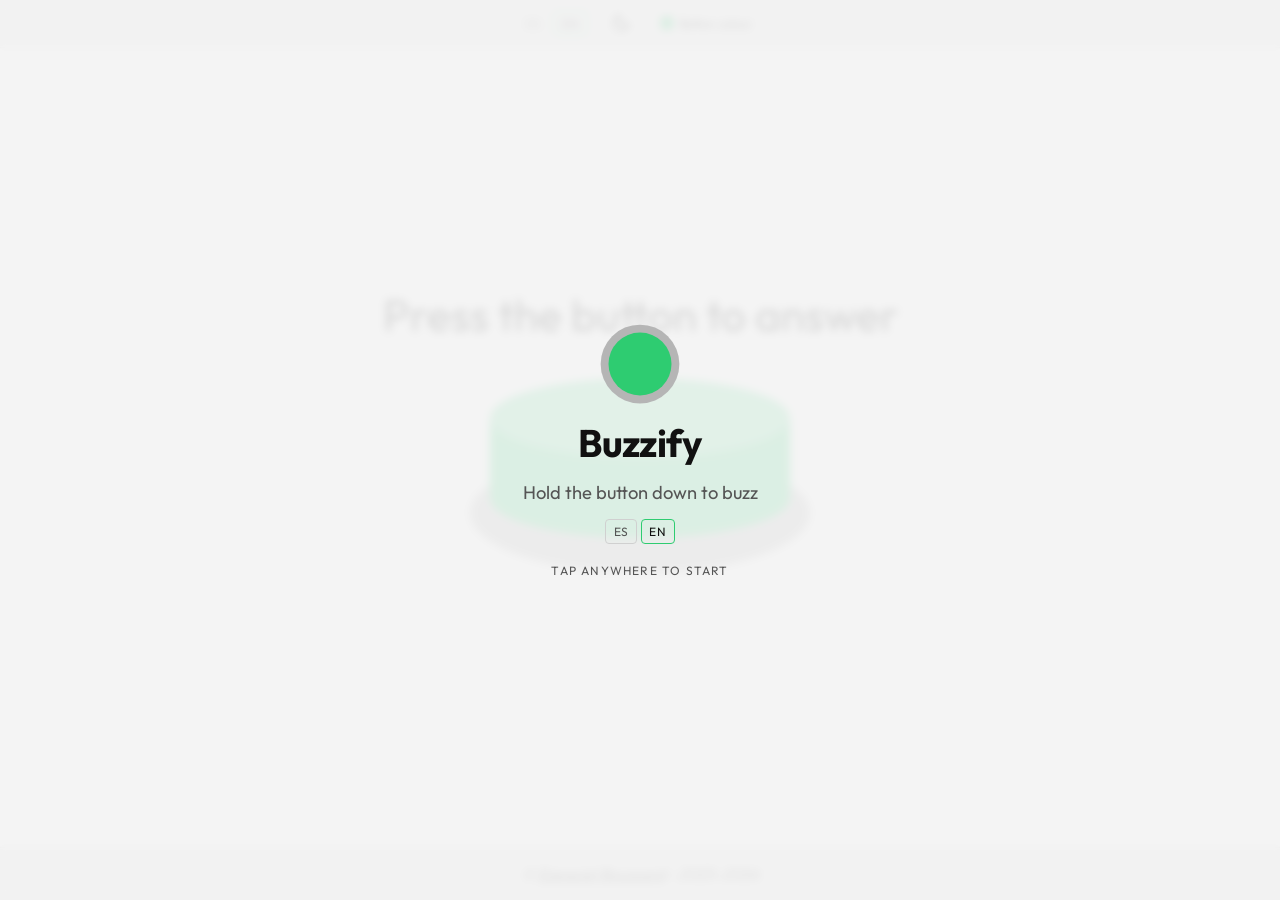
<file: index.html>
<!DOCTYPE html>
<html lang="en" data-theme="light">
<head>
    <meta charset="UTF-8">
    <meta name="viewport" content="width=device-width, initial-scale=1.0">
    <title>Buzzify</title>
    <meta name="description" content="Hold the button and it buzzes with no gaps until you let go. No install, no account.">
    <meta name="theme-color" content="#f4f4f4">

    <link rel="canonical" href="https://buzzify.pages.dev/">

    <meta property="og:type" content="website">
    <meta property="og:site_name" content="Buzzify">
    <meta property="og:url" content="https://buzzify.pages.dev/">
    <meta property="og:title" content="Buzzify - quiz buzzer for the browser">
    <meta property="og:description" content="Hold the button and it buzzes with no gaps until you let go. No install, no account.">
    <meta property="og:image" content="https://buzzify.pages.dev/assets/og-card.jpg">
    <meta property="og:image:type" content="image/jpeg">
    <meta property="og:image:width" content="1200">
    <meta property="og:image:height" content="630">
    <meta property="og:image:alt" content="Buzzify, quiz buzzer for the browser: the site on a laptop in dark mode with a red button, and on a phone in light mode with a green one.">
    <meta property="og:locale" content="en_US">
    <meta property="og:locale:alternate" content="es_UY">

    <meta name="twitter:card" content="summary_large_image">

    <script>
        (function () {
            var root = document.documentElement;
            try {
                var lang = localStorage.getItem('lang');
                if (lang !== 'es' && lang !== 'en') {
                    lang = (navigator.language || '').toLowerCase().indexOf('es') === 0 ? 'es' : 'en';
                }
                root.lang = lang;

                var theme = localStorage.getItem('theme');
                if (theme !== 'dark' && theme !== 'light') theme = 'light';
                root.dataset.theme = theme;

                var meta = document.querySelector('meta[name="theme-color"]');
                if (meta) meta.setAttribute('content', theme === 'light' ? '#f4f4f4' : '#14161a');

                var color = localStorage.getItem('buttonColor');
                if (color && /^#[0-9a-f]{6}$/i.test(color)) {
                    root.style.setProperty('--color-primary', color);
                }
            } catch (error) {
                root.dataset.theme = 'light';
            }
        })();
    </script>

    <link rel="icon" type="image/png" sizes="96x96" href="assets/icons/favicon-96x96.png">
    <link rel="icon" type="image/svg+xml" href="assets/icons/favicon.svg">
    <link rel="shortcut icon" href="assets/icons/favicon.ico">
    <link rel="apple-touch-icon" sizes="180x180" href="assets/icons/apple-touch-icon.png">
    <link rel="manifest" href="site.webmanifest">
    <link rel="preload" as="font" type="font/woff2" href="assets/fonts/outfit-latin.woff2" crossorigin>
    <link rel="stylesheet" href="src/css/style.css">
    <noscript><style>.intro { display: none; }</style></noscript>

    <link rel="modulepreload" href="src/js/main.js">
    <link rel="modulepreload" href="src/js/buzzer.js">
    <link rel="modulepreload" href="src/js/intro.js">
    <link rel="modulepreload" href="src/js/platform.js">
    <link rel="modulepreload" href="src/js/haptics.js">
    <link rel="modulepreload" href="src/js/wakelock.js">
    <link rel="modulepreload" href="src/js/offline.js">
    <link rel="modulepreload" href="src/js/color.js">
    <link rel="modulepreload" href="src/js/i18n.js">
    <link rel="modulepreload" href="src/js/storage.js">
    <link rel="modulepreload" href="src/js/theme.js">
    <link rel="modulepreload" href="src/js/audio.js">
    <link rel="modulepreload" href="src/js/loop.js">
</head>
<body>
    <div class="intro" id="intro">
        <div class="intro__panel">
            <svg class="intro__mark" viewBox="0 0 64 64" aria-hidden="true">
                <circle class="intro__mark-ring" cx="32" cy="32" r="30"/>
                <circle class="intro__mark-cap" cx="32" cy="32" r="24"/>
            </svg>

            <p class="intro__brand">Buzzify</p>

            <p class="intro__title">
                <span data-t="en">Hold the button down to buzz</span>
                <span data-t="es">Mantené presionado el botón para responder</span>
            </p>

            <div class="intro__langs lang-toggle" role="group" aria-label="Language">
                <button type="button" class="lang-btn" data-lang="es">ES</button>
                <button type="button" class="lang-btn" data-lang="en">EN</button>
            </div>

            <p class="intro__hint">
                <span data-t="en">Tap anywhere to start</span>
                <span data-t="es">Tocá para empezar</span>
            </p>

            <p class="intro__note" id="introNote" hidden>
                <span data-t="en">No sound? Turn off the side silent switch and raise the volume.</span>
                <span data-t="es">¿No suena? Desactivá el interruptor lateral de silencio y subí el volumen.</span>
            </p>
        </div>
    </div>

    <nav class="navbar">
        <div class="lang-toggle" role="group" aria-label="Language">
            <button type="button" class="lang-btn" data-lang="es" aria-pressed="false">ES</button>
            <button type="button" class="lang-btn" data-lang="en" aria-pressed="true">EN</button>
        </div>

        <button type="button" id="themeToggle" class="icon-btn" aria-label="Switch to dark theme">
            <svg class="icon icon--sun" viewBox="0 0 24 24" width="20" height="20" fill="none" stroke="currentColor" stroke-width="2" stroke-linecap="round" aria-hidden="true"><circle cx="12" cy="12" r="4"/><line x1="12" y1="2" x2="12" y2="4"/><line x1="12" y1="20" x2="12" y2="22"/><line x1="4.22" y1="4.22" x2="5.64" y2="5.64"/><line x1="18.36" y1="18.36" x2="19.78" y2="19.78"/><line x1="2" y1="12" x2="4" y2="12"/><line x1="20" y1="12" x2="22" y2="12"/><line x1="4.22" y1="19.78" x2="5.64" y2="18.36"/><line x1="18.36" y1="5.64" x2="19.78" y2="4.22"/></svg>
            <svg class="icon icon--moon" viewBox="0 0 24 24" width="20" height="20" fill="none" stroke="currentColor" stroke-width="2" stroke-linecap="round" stroke-linejoin="round" aria-hidden="true"><path d="M21 12.79A9 9 0 1 1 11.21 3 7 7 0 0 0 21 12.79z"/></svg>
        </button>

        <button type="button" id="hapticsToggle" class="icon-btn haptics-btn" aria-pressed="true" hidden>
            <svg class="icon icon--buzz-on" viewBox="0 0 24 24" width="20" height="20" fill="none" stroke="currentColor" stroke-width="2" stroke-linecap="round" aria-hidden="true"><rect x="8" y="3" width="8" height="18" rx="2"/><path d="M4.5 9.5v5"/><path d="M19.5 9.5v5"/></svg>
            <svg class="icon icon--buzz-off" viewBox="0 0 24 24" width="20" height="20" fill="none" stroke="currentColor" stroke-width="2" stroke-linecap="round" aria-hidden="true"><rect x="8" y="3" width="8" height="18" rx="2"/><line x1="4" y1="20" x2="20" y2="4"/></svg>
        </button>

        <div class="color-control">
            <button type="button" id="colorTrigger" class="color-trigger" aria-expanded="false" aria-controls="colorPanel">
                <span class="color-trigger__dot" aria-hidden="true"></span>
                <span class="color-trigger__label"><span data-t="en">Button colour</span><span data-t="es">Color del botón</span></span>
            </button>

            <div class="color-panel" id="colorPanel" hidden>
                <p class="color-panel__title" id="colorPanelTitle"><span data-t="en">Button colour</span><span data-t="es">Color del botón</span></p>
                <div class="color-presets" id="colorPresets" role="radiogroup" aria-labelledby="colorPanelTitle"></div>
                <div class="color-custom">
                    <span class="color-custom__title"><span data-t="en">Custom</span><span data-t="es">Personalizado</span></span>
                    <input type="range" class="color-range color-range--hue" id="hueRange" min="0" max="360" step="1">
                    <input type="range" class="color-range color-range--sat" id="satRange" min="0" max="100" step="1">
                    <input type="range" class="color-range color-range--lit" id="litRange" min="15" max="85" step="1">
                    <output class="color-custom__value" id="colorValue"></output>
                </div>
            </div>
        </div>
    </nav>

    <div class="content">
        <header>
            <span data-t="en">Press the button to answer</span>
            <span data-t="es">Presioná el botón para responder</span>
        </header>

        <noscript>
            <p class="noscript-note">
                <span data-t="en">The buzzer needs JavaScript to make a sound.</span>
                <span data-t="es">El buzzer necesita JavaScript para sonar.</span>
            </p>
        </noscript>

        <main class="stage">
            <button type="button" class="buzzer" id="buzzer" aria-label="Buzz in"></button>
        </main>
    </div>

    <footer>
        © <a href="https://ezequiel.is-a.dev" target="_blank" rel="noopener noreferrer">Ezequiel Boussard</a> - 2025-2026
    </footer>

    <script type="module" src="src/js/main.js"></script>
</body>
</html>
</file>
<file: src/css/style.css>
@font-face {
    font-family: 'Outfit';
    src: url('../../assets/fonts/outfit-latin.woff2') format('woff2');
    font-weight: 400 700;
    font-style: normal;
    font-display: swap;
}

:root {
    color-scheme: dark;

    --color-primary: #2ecc71;
    --color-primary-light: #62d994;
    --color-base: #414754;
    --intro-scrim: rgb(20 22 26 / 0.88);
    --color-bg: #14161a;
    --color-fg: #f2f4f7;
    --color-surface: #1d2027;
    --color-muted: #9aa1ac;
    --color-border: #2b2f38;

    --vh: 1vh;

    --buzzer-rim-offset: 15px;
    --buzzer-rim-spread: 20px;
    --buzzer-base-offset: 40px;
    --buzzer-base-spread: 30px;
    --buzzer-ratio: 3.75;
    --buzzer-vh-cap: 18;

    --buzzer-height: min(
        calc((90vw - var(--buzzer-base-spread) * 2) / var(--buzzer-ratio)),
        80px,
        calc(var(--buzzer-vh-cap) * var(--vh))
    );
    --buzzer-width: calc(var(--buzzer-height) * var(--buzzer-ratio));

    --buzzer-cap: var(--buzzer-height);
    --buzzer-clearance: calc(var(--buzzer-base-offset) + var(--buzzer-base-spread));

    --recolour: 0.4s ease;
    --retheme: 0.3s ease;
}

@supports (height: 1svh) {
    :root {
        --vh: 1svh;
    }
}

@supports (color: color-mix(in srgb, red, white)) {
    :root {
        --color-primary-light: color-mix(in srgb, var(--color-primary), white 25%);
    }
}

[data-theme='light'] {
    color-scheme: light;

    --color-base: #b5b5b5;
    --intro-scrim: rgb(244 244 244 / 0.88);
    --color-bg: #f4f4f4;
    --color-fg: #111;
    --color-surface: #e6e6e6;
    --color-muted: #555;
    --color-border: #d0d0d0;
}

html {
    box-sizing: border-box;
    -webkit-text-size-adjust: 100%;
    text-size-adjust: 100%;
    touch-action: manipulation;
}

*,
*::before,
*::after {
    box-sizing: inherit;
}

[hidden] {
    display: none !important;
}

body {
    min-height: 100vh;
    min-height: 100svh;
    margin: 0;
    display: flex;
    flex-direction: column;
    font-family: 'Outfit', system-ui, -apple-system, 'Segoe UI', Roboto, sans-serif;
    background-color: var(--color-bg);
    color: var(--color-fg);
    overflow-x: hidden;
    -webkit-tap-highlight-color: transparent;
    transition: background-color var(--retheme), color var(--retheme);
}

[data-t] {
    display: none;
}

html[lang='en'] [data-t='en'],
html[lang='es'] [data-t='es'] {
    display: inline;
}

.content {
    flex: 1;
    min-height: 0;
    display: flex;
    flex-direction: column;
    align-items: center;
    justify-content: center;
    gap: clamp(1rem, calc(4 * var(--vh)), 2.5rem);
    padding: 1rem;
}

header {
    width: 100%;
    margin: 0;
    text-align: center;
    font-size: clamp(1.25rem, 6vw, 2.75rem);
}

.stray header span {
    display: block;
}

.stray header span[lang='es'] {
    font-size: 0.62em;
    color: var(--color-muted);
}

.stray p {
    margin: 0;
}

.stray a {
    color: var(--color-primary);
    text-underline-offset: 0.2em;
}

.noscript-note {
    margin: 0 1rem;
    padding: 0.75em 1em;
    text-align: center;
    font-size: 0.85rem;
    background: var(--color-surface);
    border: 1px solid var(--color-border);
    border-radius: 8px;
}

.stage {
    width: 100%;
    display: flex;
    align-items: center;
    justify-content: center;
    padding-top: var(--buzzer-cap);
    padding-bottom: var(--buzzer-clearance);
    padding-inline: var(--buzzer-base-spread);
}

.navbar {
    position: relative;
    z-index: 2;
    display: flex;
    flex-wrap: wrap;
    align-items: center;
    justify-content: center;
    gap: 20px;
    padding: 10px 14px;
    background: var(--color-surface);
    border-bottom: 1px solid var(--color-border);
    transition: background-color var(--retheme), border-color var(--retheme);
}

.lang-toggle {
    display: flex;
    gap: 0.25em;
}

.lang-btn {
    background: none;
    border: 1px solid var(--color-border);
    color: var(--color-muted);
    font: inherit;
    font-size: 0.75em;
    letter-spacing: 0.05em;
    padding: 0.3em 0.6em;
    border-radius: 4px;
    cursor: pointer;
}

html[lang='es'] .lang-btn[data-lang='es'],
html[lang='en'] .lang-btn[data-lang='en'] {
    color: var(--color-fg);
    border-color: var(--color-primary);
}

.icon-btn {
    background: none;
    border: none;
    color: var(--color-fg);
    cursor: pointer;
    display: flex;
    padding: 0.25em;
}

.icon {
    display: none;
}

[data-theme='dark'] .icon--sun,
[data-theme='light'] .icon--moon {
    display: block;
}

.haptics-btn[aria-pressed='true'] .icon--buzz-on,
.haptics-btn[aria-pressed='false'] .icon--buzz-off {
    display: block;
}

.intro {
    position: fixed;
    inset: 0;
    z-index: 10;
    display: grid;
    place-items: center;
    padding: 1.5rem;
    text-align: center;
    background: var(--intro-scrim);
    -webkit-backdrop-filter: blur(4px);
    backdrop-filter: blur(4px);
    transition: opacity 0.4s ease;
}

.intro.is-gone {
    opacity: 0;
    pointer-events: none;
}

.intro__panel {
    display: flex;
    flex-direction: column;
    align-items: center;
    gap: 0.8rem;
    max-width: 22rem;
    animation: intro-rise 0.4s cubic-bezier(0.2, 0.7, 0.3, 1) backwards;
}

.intro__mark {
    width: clamp(56px, 16vw, 84px);
    height: auto;
}

.intro__mark-ring {
    fill: var(--color-base);
}

.intro__mark-cap {
    fill: var(--color-primary);
}

.intro__brand {
    margin: 0;
    font-size: clamp(1.7rem, 7vw, 2.4rem);
    font-weight: 700;
    letter-spacing: -0.02em;
    color: var(--color-fg);
}

.intro__title {
    margin: 0;
    font-size: clamp(0.95rem, 3.6vw, 1.15rem);
    line-height: 1.45;
    color: var(--color-muted);
}

.intro__hint {
    margin: 0.4rem 0 0;
    font-size: 0.75rem;
    letter-spacing: 0.1em;
    text-transform: uppercase;
    color: var(--color-muted);
}

.intro__note {
    margin: 0.2rem 0 0;
    max-width: 20rem;
    font-size: 0.78rem;
    line-height: 1.5;
    color: var(--color-muted);
    opacity: 0.72;
}

@keyframes intro-rise {
    from {
        opacity: 0;
        transform: translateY(12px);
    }
}

.color-control {
    position: relative;
}

.color-trigger {
    display: flex;
    align-items: center;
    gap: 0.5em;
    padding: 0.35em 0.75em 0.35em 0.4em;
    background: none;
    border: 1px solid var(--color-border);
    border-radius: 999px;
    color: var(--color-fg);
    font: inherit;
    font-size: 0.75em;
    cursor: pointer;
    transition: border-color 0.2s ease;
}

.color-trigger[aria-expanded='true'] {
    border-color: var(--color-primary);
}

.color-trigger__dot {
    flex: none;
    width: 1.15em;
    height: 1.15em;
    border-radius: 50%;
    background: var(--color-primary);
    box-shadow: inset 0 0 0 1px rgb(0 0 0 / 0.25);
    transition: background-color var(--recolour);
}

.color-panel {
    position: absolute;
    top: calc(100% + 0.6em);
    right: 0;
    z-index: 3;
    display: grid;
    gap: 0.75em;
    min-width: 13.5em;
    max-height: calc(100svh - 5em);
    overflow-y: auto;
    overscroll-behavior: contain;
    padding: 0.85em;
    background: var(--color-bg);
    border: 1px solid var(--color-border);
    border-radius: 10px;
    box-shadow: 0 12px 28px rgb(0 0 0 / 0.28);
}

.color-panel__title {
    margin: 0;
    font-size: 0.7em;
    letter-spacing: 0.08em;
    text-transform: uppercase;
    color: var(--color-muted);
}

.color-presets {
    display: grid;
    grid-template-columns: repeat(4, 1fr);
    gap: 0.5em;
}

.color-swatch {
    aspect-ratio: 1;
    padding: 0;
    border: none;
    border-radius: 50%;
    background: var(--swatch);
    box-shadow: inset 0 0 0 1px rgb(0 0 0 / 0.25);
    cursor: pointer;
    transition: transform 0.15s ease, box-shadow 0.15s ease;
}

.color-swatch[aria-checked='true'] {
    box-shadow:
        inset 0 0 0 1px rgb(0 0 0 / 0.25),
        0 0 0 2px var(--color-bg),
        0 0 0 4px var(--swatch);
}

.color-custom {
    --hue: 145;
    --sat: 63%;
    --lit: 49%;
    display: grid;
    grid-template-columns: minmax(0, 1fr);
    gap: 0.4em;
}

.color-custom__title {
    font-size: 0.7em;
    letter-spacing: 0.08em;
    text-transform: uppercase;
    color: var(--color-muted);
}

.color-custom__value {
    font-size: 0.7em;
    text-align: right;
    color: var(--color-muted);
    font-variant-numeric: tabular-nums;
}

.color-range {
    appearance: none;
    -webkit-appearance: none;
    width: 100%;
    height: 28px;
    margin: 0;
    padding: 0;
    background: none;
    cursor: pointer;
}

.color-range::-webkit-slider-runnable-track {
    height: 8px;
    border-radius: 999px;
    background: var(--track);
    box-shadow: inset 0 0 0 1px rgb(0 0 0 / 0.2);
}

.color-range::-moz-range-track {
    height: 8px;
    border-radius: 999px;
    background: var(--track);
    box-shadow: inset 0 0 0 1px rgb(0 0 0 / 0.2);
}

.color-range::-webkit-slider-thumb {
    -webkit-appearance: none;
    width: 18px;
    height: 18px;
    margin-top: -5px;
    border-radius: 50%;
    background: #fff;
    border: 1px solid rgb(0 0 0 / 0.35);
    box-shadow: 0 1px 3px rgb(0 0 0 / 0.35);
}

.color-range::-moz-range-thumb {
    width: 18px;
    height: 18px;
    border: 1px solid rgb(0 0 0 / 0.35);
    border-radius: 50%;
    background: #fff;
    box-shadow: 0 1px 3px rgb(0 0 0 / 0.35);
}

.color-range--hue {
    --track: linear-gradient(to right, #f00 0%, #ff0 17%, #0f0 33%, #0ff 50%, #00f 67%, #f0f 83%, #f00 100%);
}

.color-range--sat {
    --track: linear-gradient(to right,
        hsl(calc(var(--hue) * 1deg) 0% var(--lit)),
        hsl(calc(var(--hue) * 1deg) 100% var(--lit)));
}

.color-range--lit {
    --track: linear-gradient(to right, #000,
        hsl(calc(var(--hue) * 1deg) var(--sat) 50%), #fff);
}

.lang-btn:focus-visible,
.icon-btn:focus-visible,
.color-trigger:focus-visible,
.color-swatch:focus-visible,
.color-range:focus-visible {
    outline: 2px solid var(--color-primary-light);
    outline-offset: 2px;
}

.buzzer {
    position: relative;
    flex: none;
    width: var(--buzzer-width);
    height: var(--buzzer-height);
    border: none;
    border-radius: 50%;
    background-color: var(--color-primary);
    box-shadow:
        0 var(--buzzer-rim-offset) 0 var(--buzzer-rim-spread) var(--color-base),
        0 var(--buzzer-base-offset) 0 var(--buzzer-base-spread) var(--color-bg);
    cursor: pointer;
    touch-action: none;
    user-select: none;
    -webkit-user-select: none;
    transition: box-shadow var(--recolour), background-color var(--recolour);
}

.buzzer:focus-visible {
    outline: 3px solid var(--color-primary-light);
    outline-offset: 6px;
}

.buzzer::before,
.buzzer::after {
    content: '';
    position: absolute;
    left: 0;
    width: 100%;
    height: 100%;
}

.buzzer::before {
    z-index: 1;
    bottom: 100%;
    border-radius: 50%;
    background-color: var(--color-primary-light);
    transition: bottom 0.2s ease-out, background-color var(--recolour);
}

.buzzer::after {
    bottom: 50%;
    background-color: var(--color-primary);
    transition: height 0.2s ease-out, background-color var(--recolour);
}

.buzzer.is-pressed::before {
    bottom: 10%;
}

.buzzer.is-pressed::after {
    height: 10%;
}

footer {
    position: relative;
    z-index: 1;
    text-align: center;
    padding: 1em;
    background: var(--color-surface);
    color: var(--color-muted);
    font-style: italic;
    border-top: 1px solid var(--color-border);
    transition: background-color var(--retheme), color var(--retheme), border-color var(--retheme);
}

footer a {
    color: inherit;
    text-decoration: underline;
    text-decoration-color: var(--color-muted);
    transition: color 0.2s ease;
}

footer a:focus-visible {
    color: var(--color-primary-light);
}

::view-transition-old(root),
::view-transition-new(root) {
    animation: none;
    mix-blend-mode: normal;
}

::view-transition-old(root) {
    z-index: 1;
}

::view-transition-new(root) {
    z-index: 2;
}

.is-theme-sweeping body,
.is-theme-sweeping .navbar,
.is-theme-sweeping .buzzer,
.is-theme-sweeping .color-trigger,
.is-theme-sweeping footer {
    transition: none;
}

@media (pointer: coarse) {
    .lang-btn,
    .icon-btn,
    .color-trigger {
        display: flex;
        align-items: center;
        justify-content: center;
        min-width: 44px;
        min-height: 44px;
    }

    .color-swatch {
        min-width: 40px;
    }

    .color-range {
        height: 40px;
    }
}

@media (max-width: 600px) {
    .navbar {
        gap: 12px;
        padding: 8px 10px;
    }

    footer {
        font-size: 0.9em;
        padding: 0.8em;
    }

    .color-trigger {
        padding: 0.35em;
    }

    .color-trigger__label {
        position: absolute;
        width: 1px;
        height: 1px;
        margin: -1px;
        padding: 0;
        overflow: hidden;
        clip-path: inset(50%);
        white-space: nowrap;
    }

    .buzzer::before,
    .buzzer::after {
        transition: bottom 0.15s ease-out, height 0.15s ease-out, background-color var(--recolour);
    }
}

@media (orientation: landscape) and (max-height: 480px) {
    :root {
        --buzzer-vh-cap: 14;
    }

    .intro {
        padding: 1rem;
    }

    .intro__panel {
        gap: 0.45rem;
    }

    .intro__mark {
        width: clamp(40px, calc(12 * var(--vh)), 60px);
    }

    .intro__brand {
        font-size: clamp(1.3rem, calc(6 * var(--vh)), 1.9rem);
    }

    .content {
        gap: 0.6rem;
        padding: 0.5rem;
    }

    header {
        font-size: clamp(1rem, calc(4.5 * var(--vh)), 1.75rem);
    }

    footer {
        padding: 0.5em;
        font-size: 0.85em;
    }
}

@media (prefers-reduced-motion: reduce) {
    body,
    .navbar,
    footer,
    .buzzer,
    .buzzer::before,
    .buzzer::after,
    .color-swatch,
    .color-trigger,
    .color-trigger__dot,
    .intro {
        transition: none;
    }

    .intro__panel {
        animation: none;
    }

    ::view-transition-group(*),
    ::view-transition-old(root),
    ::view-transition-new(root) {
        animation: none !important;
    }
}

@media (hover: hover) {
    .icon-btn:hover {
        color: var(--color-primary-light);
    }

    .color-trigger:hover {
        border-color: var(--color-primary);
    }

    .color-swatch:hover {
        transform: scale(1.12);
    }

    footer a:hover {
        color: var(--color-primary-light);
    }
}

@media (hover: hover) and (prefers-reduced-motion: reduce) {
    .color-swatch:hover {
        transform: none;
    }
}
</file>
